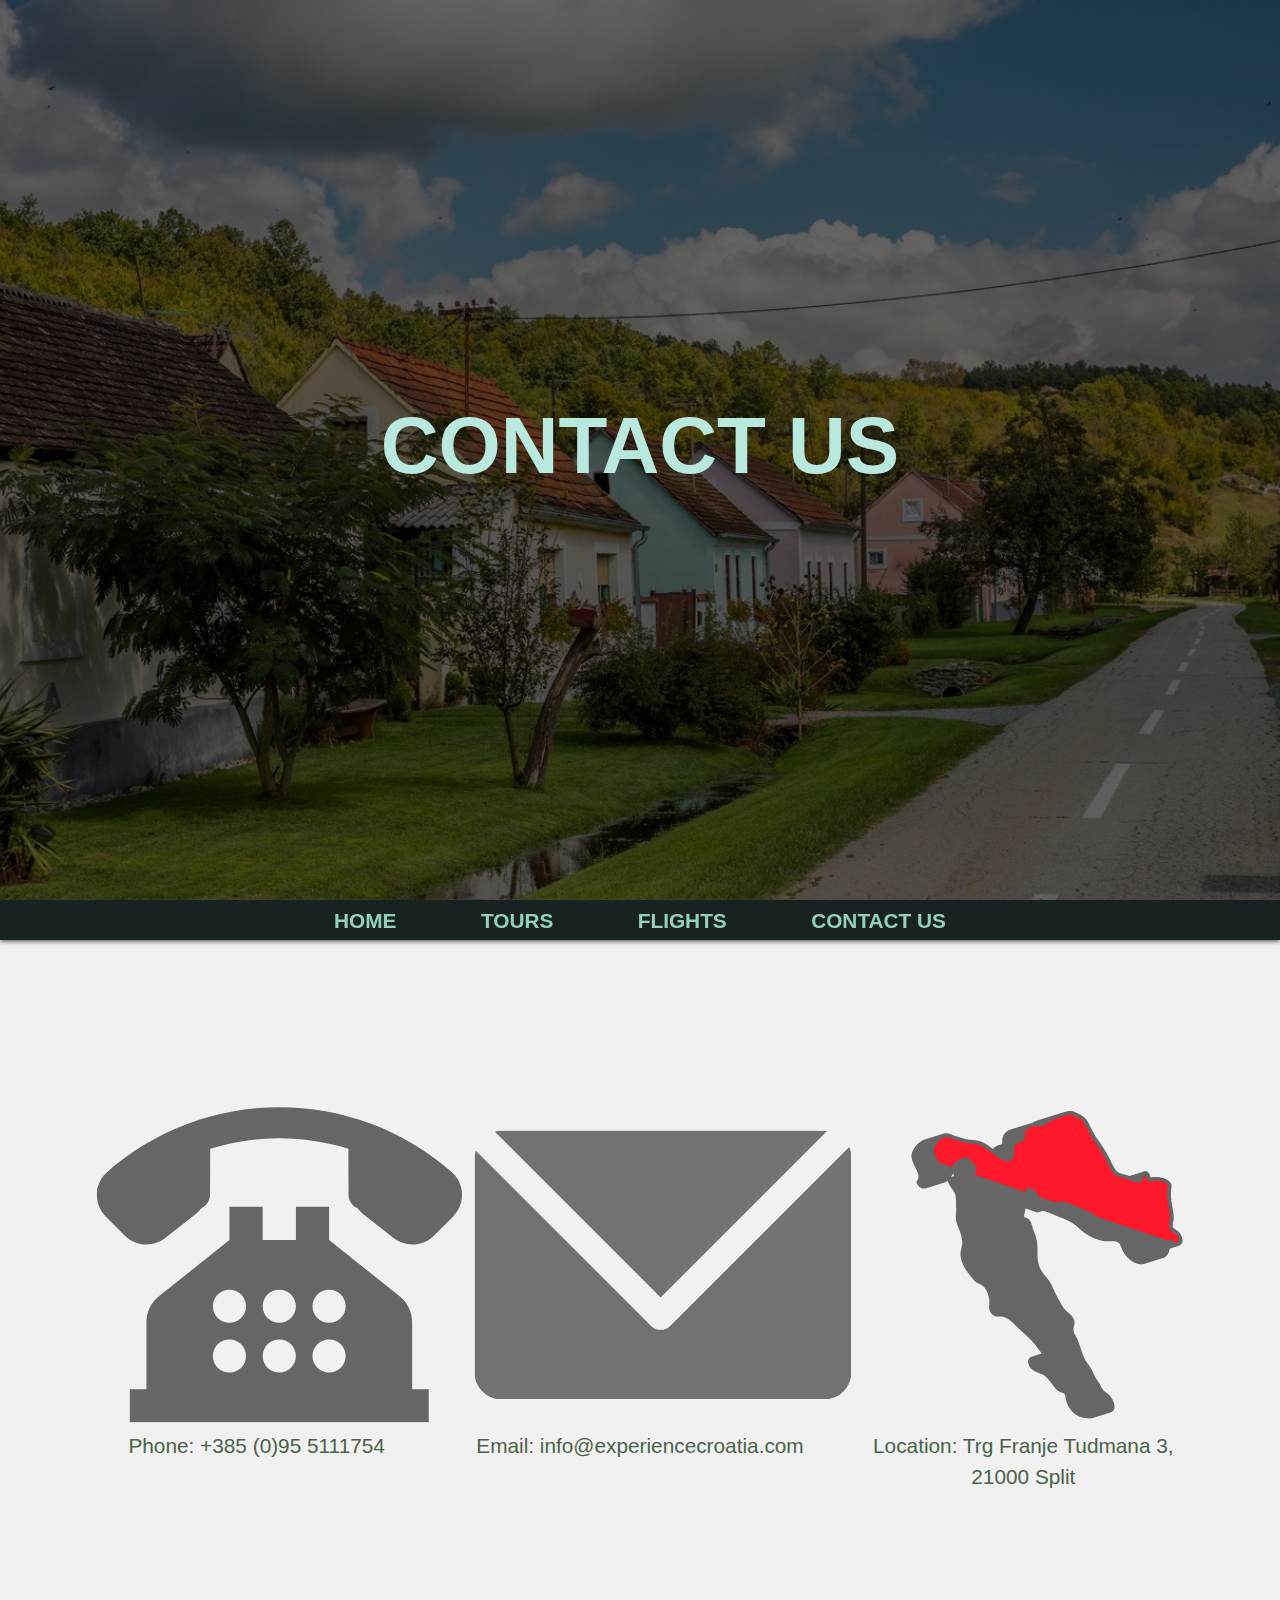
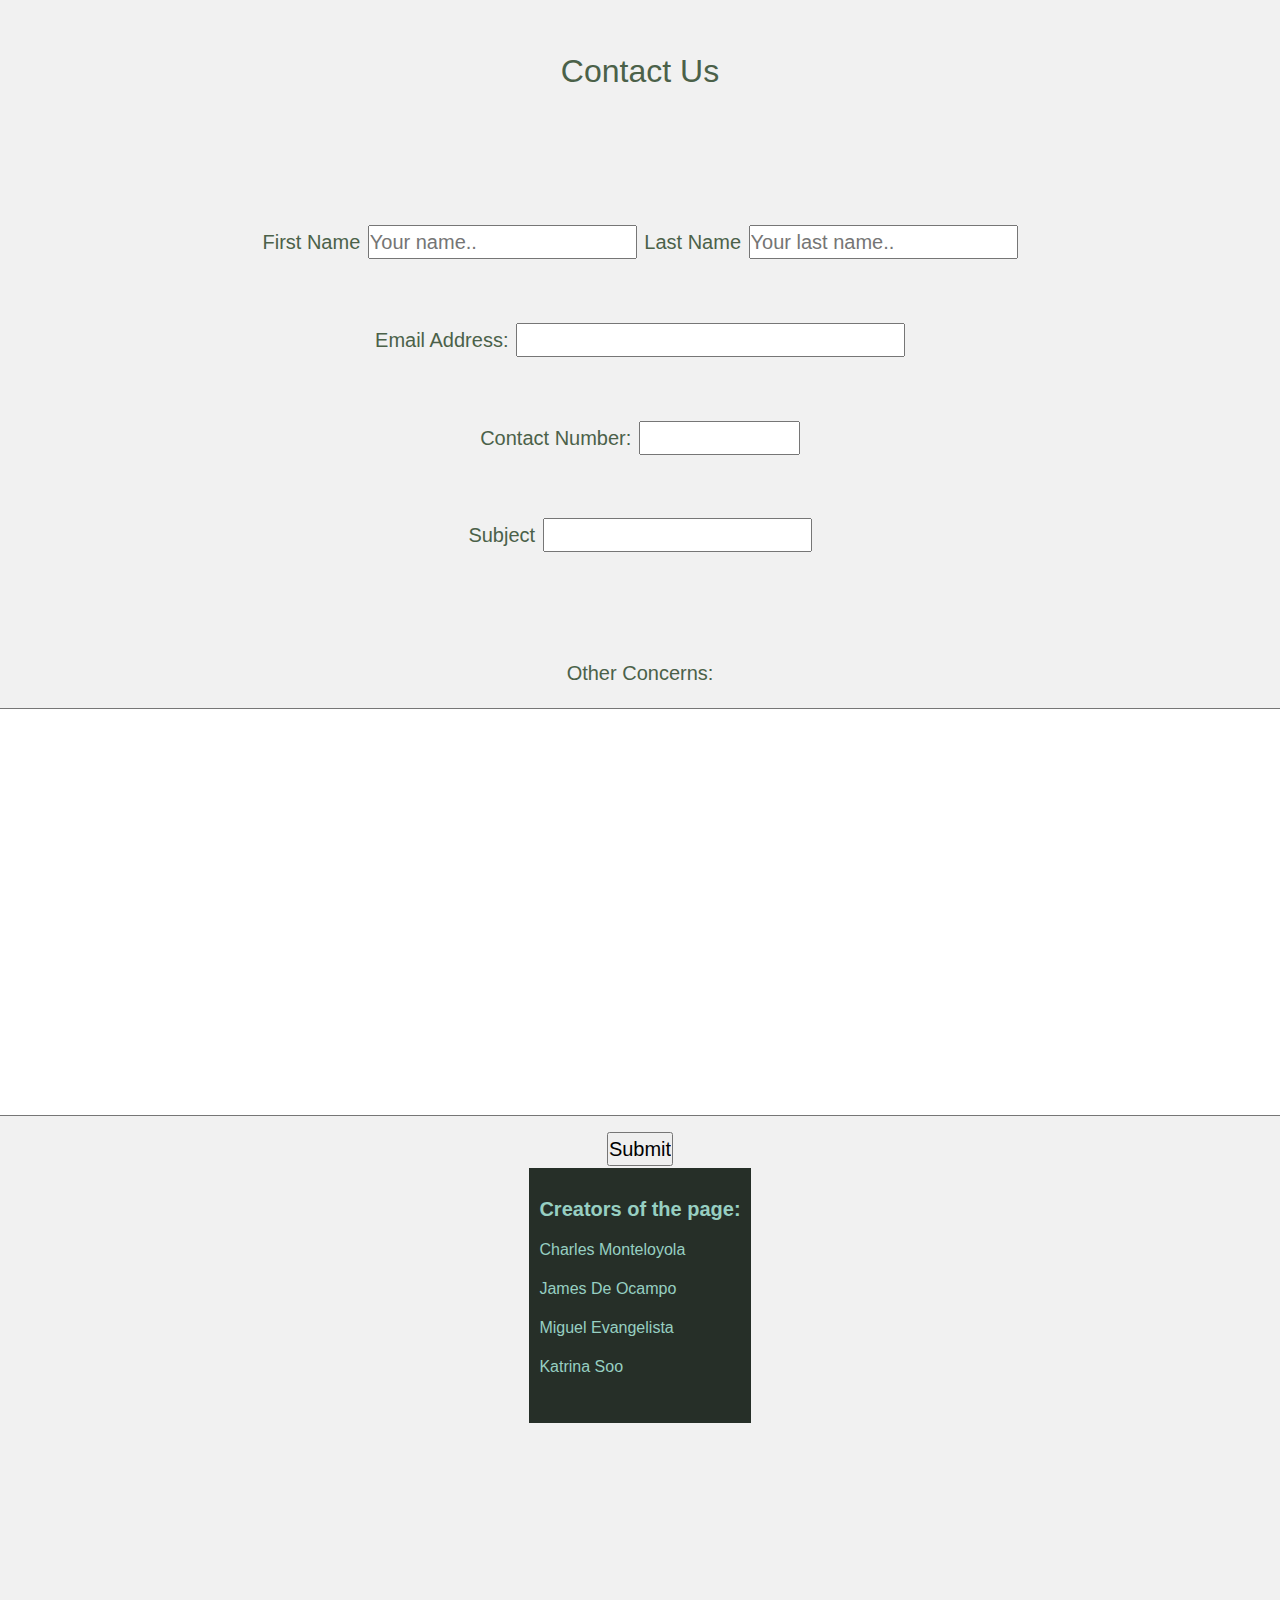
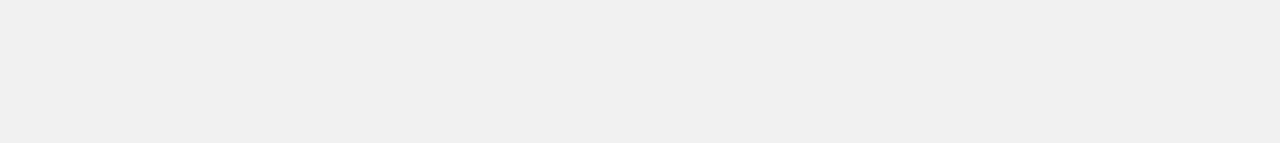
<file: Contact_us.html>
<!DOCTYPE html>
<html lang="en">
<head>
	<title>Contact Us</title>
	<link rel="icon" href="test/icons/flag.png">
	<meta charset="utf-8">
	<meta name="viewport" content="width=device-width, initial-scale=1, shrink-to-fit=no">

   
	<link rel="stylesheet" href="https://stackpath.bootstrapcdn.com/bootstrap/4.3.1/css/bootstrap.min.css" integrity="sha384-ggOyR0iXCbMQv3Xipma34MD+dH/1fQ784/j6cY/iJTQUOhcWr7x9JvoRxT2MZw1T" crossorigin="anonymous">

			<!-- Optional JavaScript -->
	<!-- jQuery first, then Popper.js, then Bootstrap JS -->
	<script src="https://code.jquery.com/jquery-3.3.1.slim.min.js" integrity="sha384-q8i/X+965DzO0rT7abK41JStQIAqVgRVzpbzo5smXKp4YfRvH+8abtTE1Pi6jizo" crossorigin="anonymous"></script>
	<script src="https://cdnjs.cloudflare.com/ajax/libs/popper.js/1.14.7/umd/popper.min.js" integrity="sha384-UO2eT0CpHqdSJQ6hJty5KVphtPhzWj9WO1clHTMGa3JDZwrnQq4sF86dIHNDz0W1" crossorigin="anonymous"></script>
	<script src="https://stackpath.bootstrapcdn.com/bootstrap/4.3.1/js/bootstrap.min.js" integrity="sha384-JjSmVgyd0p3pXB1rRibZUAYoIIy6OrQ6VrjIEaFf/nJGzIxFDsf4x0xIM+B07jRM" crossorigin="anonymous"></script>
	
	<link rel="stylesheet" href="test/stylesheet.css">
	<script type="text/javascript" src="test/myjs.js"></script>
    <style>

		.txtBox {
		font-size: 15px;
		}

		p {
		font-size: 20px;
		text-align: justify;
		text-justify: inter-word;
		}

        form label{
			font-size: 20px;
            margin-bottom: 20px;
            align-items:center;
        }

        form label input{
			font-size: 20px;
            display:block;
            align-items:center;
        }

		form input{
			size: 15px;
			font-size: 20px;
		}
        
         .txtBox{
        position: absolute;
        height: 70px;
        width: 100%;
        bottom: 0;
        background-color: #666666;
        text-decoration: none;
        text-transform: uppercase;
        font-weight: bold;
        color: #ffffff;
        justify-content: center;
        line-height: 125px; 
		 }

		 h4 {
		font-size: 80px;
		font-weight: bold;
		color: #b9e9de;
		}

		.header-img {
    	background-image: url("test/slavonia.jpg");
    	height: 100vh;
    	background-attachment: fixed;
    	background-position: center;
    	background-repeat: no-repeat;
    	background-size: cover;
		}
    </style>

</head>

<body>
	<div class="overlay"></div>
	<div class="header-img">
		<div class="topbox"> 
			<h4>Contact Us</h4>
		</div>
	</div>

	<div class="topnav" id="myTopnav">

		<a href="index.html">Home</a>
		<div class="dropdown">
		  <button class="dropbtn">tours</button>
		  <div class="dropdown-content">
			<a href="CroatiaProper.html">Croatia Proper</a>
			<a href="Dalmatia.html">Dalmatia</a>
			<a href="Istria.html">Istria</a>
			<a href="Slavonia.html">Slavonia</a>
		  </div>
		</div> 
		<a href="flights.html">flights</a>
		<a href="#">contact us</a>
		
		<div class="hidden">
			<button class="hiddenbtn">&#9776;</button>
			<div class="hiddencontent">
				<a href="CroatiaProper.html">Home</a>
				<a href="Dalmatia.html">Tours</a>
				<a href="Istria.html">Flights</a>
				<a href="Slavonia.html">Contact Us</a>
			  </div>
		</div>
		</div>
	  </div>
    <div class="cbox" style="background-color: #f1f1f1;"> 
		<div class="row">
			<div class="col-xl-4 row-margin-10">
				<img src="test/icons/telephone.png" >
				<div class="">Phone: +385 (0)95 5111754 </div>
			</a>
		</div>
		<div class="col-xl-4 row-margin-10">
				<img src="test/icons/email.png">
				<div class=""> Email: info@experiencecroatia.com</div>
			</a>
		</div>
		<div class="col-xl-4 row-margin-10">
				<img src="test/pictures2/croatia.png">
				<div class=""> Location: Trg Franje Tudmana 3, 21000 Split</div>
		</div>
		</div>

    <div class="cbox" style="background-color: #f1f1f1">
    <div align="center">
        <h2 id="#contact">Contact Us</h2>
    </div>
    <br><br><br>
    <form>
        <label for="fname">First Name</label>
        <input type="text" id="fname" name="firstname" placeholder="Your name..">
        <label for="lname">Last Name</label>
        <input type="text" id="lname" name="lastname" placeholder="Your last name..">
        <br><br>
        <label for="email">Email Address:</label>
        <input type="text" id="email" name="email" size="30" maxlength="60">
        <br><br>
        <label for="cnumber">Contact Number:</label>
        <input type="text" id="cnumber" name="cnumber" size="11" maxlength="11">
        <br><br>
        <label for="subj">Subject</label>
        <input type="text" id="subj" name="subject">
        <br><br><br>
        <label for="msg">Other Concerns: </label>
        <br>
        <textarea id="msg" name="message" rows="10" cols="80" ></textarea>
        <input type="submit" value="Submit">
    </form>

	<!--container for footer-->
	<footer class="page-footer">
		<p> 
			<b>Creators of the page:</b>
		</p>
		<p>
			<small><a href="https://sites.google.com/view/cismonteloyola/home" target="_blank">Charles Monteloyola</a></small>
		</p>
		  <p>
			<small><a href="https://sites.google.com/view/jamesfrancisdeocampo" target="_blank">James De Ocampo</a></small>
		</p>
		<p>
			<small><a href="https://sites.google.com/view/ambevangelista/home" target="_blank">Miguel Evangelista</a></small>
		</p>
		<p>
			<small><a href="https://sites.google.com/view/katrinasoo/home?authuser=1" target="_blank">Katrina Soo</a></small>
		</p>
	  </footer>

</body>
</html>
</file>
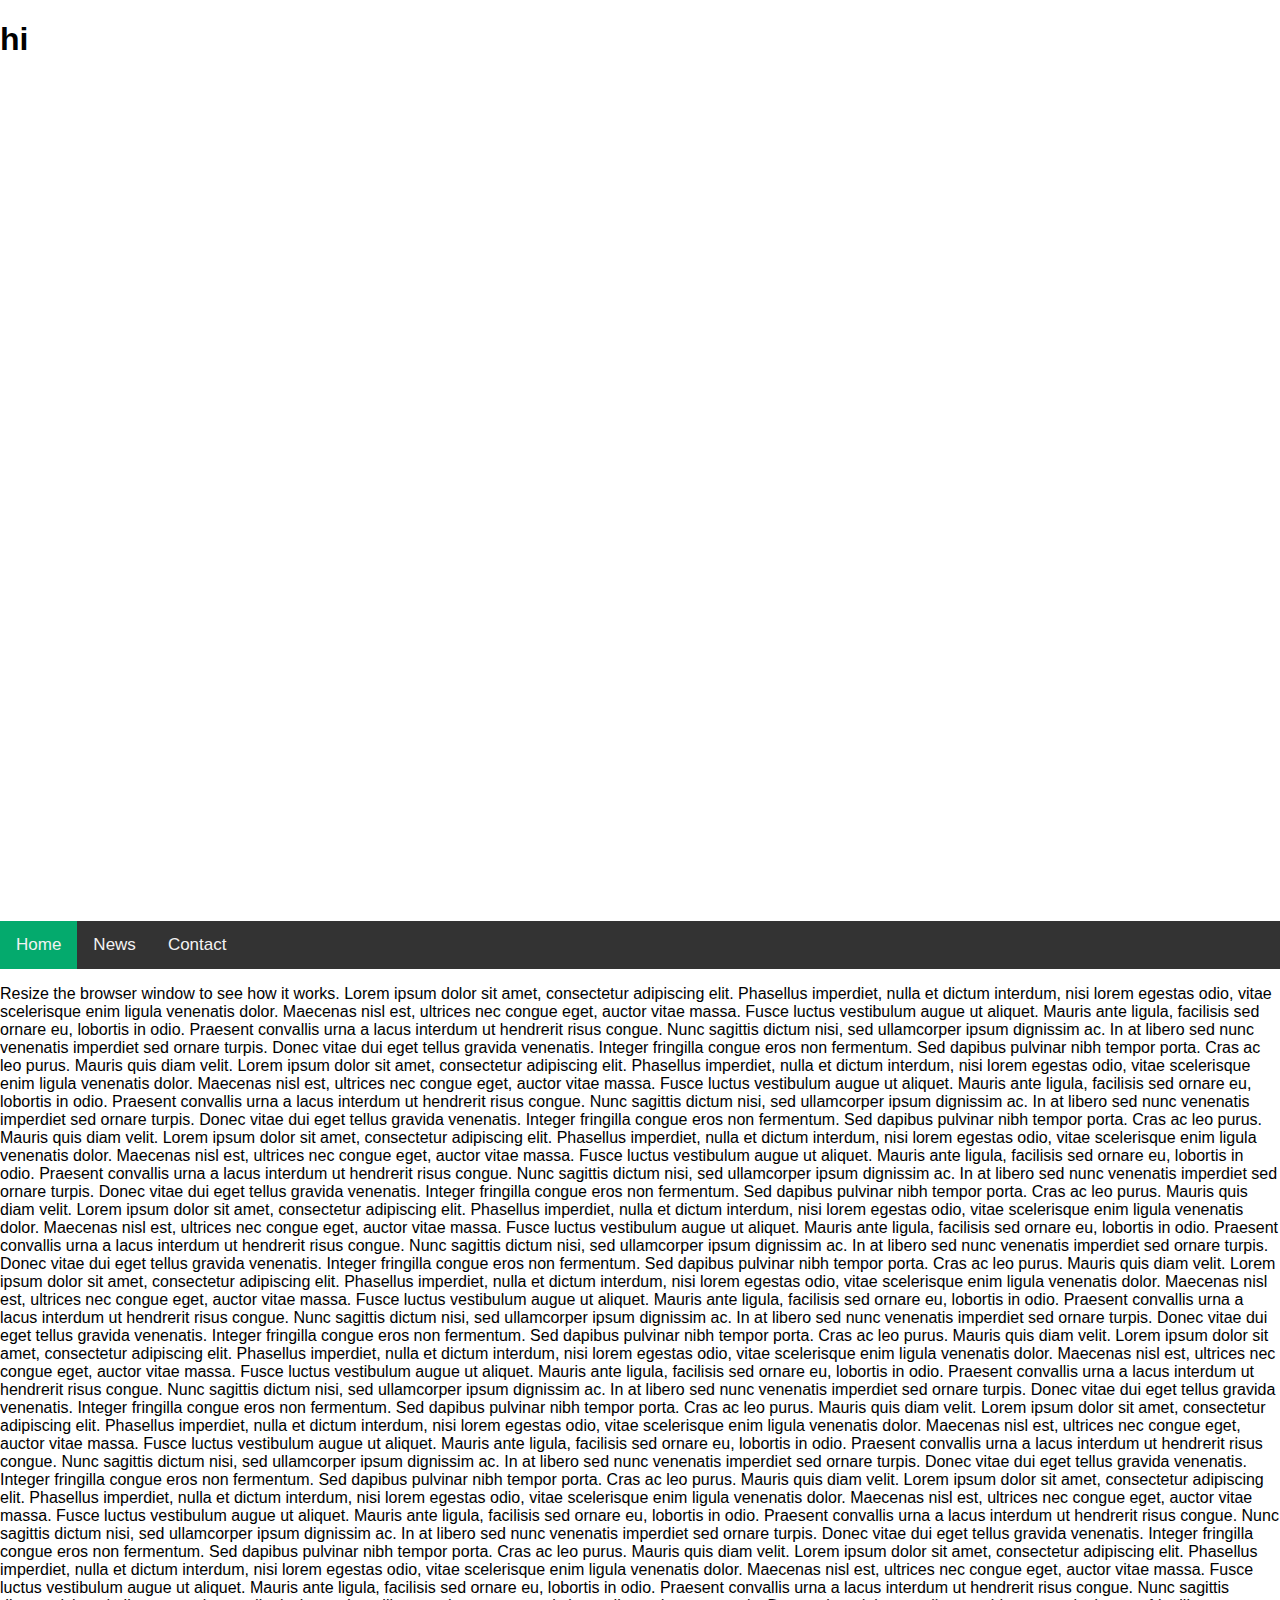
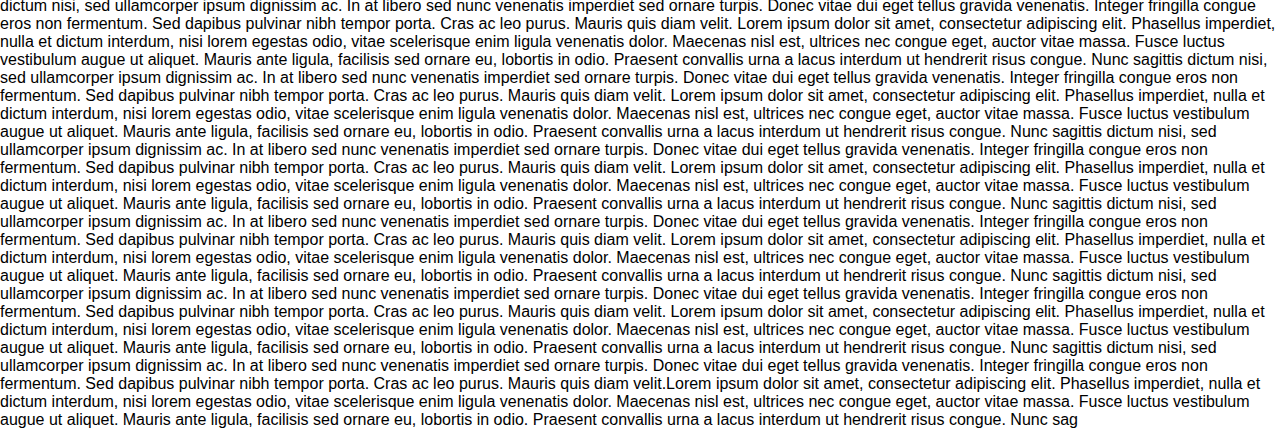
<file: page.html>
<!DOCTYPE html>
<html>
<head>
<meta name="viewport" content="width=device-width, initial-scale=1">
<link rel="stylesheet" href="https://cdnjs.cloudflare.com/ajax/libs/font-awesome/4.7.0/css/font-awesome.min.css">
<style>
body {margin:0;font-family:Arial}

.topnav {
  overflow: auto;
  background-color: #333;
  position: sticky;
  top: 0;
}

.topnav a {
  float: left;
  display: block;
  color: #f2f2f2;
  text-align: center;
  padding: 14px 16px;
  text-decoration: none;
  font-size: 17px;
}

.active {
  background-color: #04AA6D;
  color: white;
}

.dropdown {
  display: none;
}

.dropdown .dropbtn {
  font-size: 17px;    
  border: none;
  outline: none;
  color: white;
  padding: 14px 16px;
  background-color: inherit;
  font-family: inherit;
  margin: 0;
}

.dropdown-content {
  display: none;
  position: absolute;
  background-color: #f9f9f9;
  min-width: 160px;
  box-shadow: 0px 8px 16px 0px rgba(0,0,0,0.2);
  z-index: 1;
}

.dropdown-content a {
  float: none;
  color: black;
  padding: 12px 16px;
  text-decoration: none;
  display: block;
  text-align: left;
}

.topnav a:hover, .dropdown:hover .dropbtn {
  background-color: #555;
  color: white;
}

.dropdown-content a:hover {
  background-color: #ddd;
  color: black;
}

.dropdown:hover .dropdown-content {
  display: block;
}

@media screen and (max-width: 600px) {
  .topnav a:not(:first-child) {
    display: none;
  }
  .dropdown {
    display: block;
    float: right;
    overflow: hidden;
  }
}

@media screen and (max-width: 600px) {
  .topnav.responsive {position: relative;}
  .topnav.responsive.dropdown {
    position: absolute;
    right: 0;
    top: 0;
  }
  .topnav.responsive a {
    float: none;
    display: block;
    text-align: left;
  }

}

.wrapper {
  height: 100vh;
}
</style>
</head>
<body>

<div class="wrapper">
	<header>
		<h1>hi</h1>
	</header>
</div>

<div class="topnav" id="myTopnav">
  <a href="#home" class="active">Home</a>
  <a href="#news">News</a>
  <a href="#contact">Contact</a>
  <div class="dropdown">
    <button class="dropbtn">Dropdown 
      <i class="fa fa-caret-down"></i>
    </button>
    <div class="dropdown-content">
      <a href="#">Link 1</a>
      <a href="#">Link 2</a>
      <a href="#">Link 3</a>
    </div>
  </div> 
</div>

<p>Resize the browser window to see how it works.
     Lorem ipsum dolor sit amet, consectetur adipiscing elit. Phasellus imperdiet, nulla et dictum interdum, nisi lorem egestas odio, vitae scelerisque enim ligula venenatis dolor. Maecenas nisl est, ultrices nec congue eget, auctor vitae massa. Fusce luctus vestibulum augue ut aliquet. Mauris ante ligula, facilisis sed ornare eu, lobortis in odio. Praesent convallis urna a lacus interdum ut hendrerit risus congue. Nunc sagittis dictum nisi, sed ullamcorper ipsum dignissim ac. In at libero sed nunc venenatis imperdiet sed ornare turpis. Donec vitae dui eget tellus gravida venenatis. Integer fringilla congue eros non fermentum. Sed dapibus pulvinar nibh tempor porta. Cras ac leo purus. Mauris quis diam velit. Lorem ipsum dolor sit amet, consectetur adipiscing elit. Phasellus imperdiet, nulla et dictum interdum, nisi lorem egestas odio, vitae scelerisque enim ligula venenatis dolor. Maecenas nisl est, ultrices nec congue eget, auctor vitae massa. Fusce luctus vestibulum augue ut aliquet. Mauris ante ligula, facilisis sed ornare eu, lobortis in odio. Praesent convallis urna a lacus interdum ut hendrerit risus congue. Nunc sagittis dictum nisi, sed ullamcorper ipsum dignissim ac. In at libero sed nunc venenatis imperdiet sed ornare turpis. Donec vitae dui eget tellus gravida venenatis. Integer fringilla congue eros non fermentum. Sed dapibus pulvinar nibh tempor porta. Cras ac leo purus. Mauris quis diam velit. Lorem ipsum dolor sit amet, consectetur adipiscing elit. Phasellus imperdiet, nulla et dictum interdum, nisi lorem egestas odio, vitae scelerisque enim ligula venenatis dolor. Maecenas nisl est, ultrices nec congue eget, auctor vitae massa. Fusce luctus vestibulum augue ut aliquet. Mauris ante ligula, facilisis sed ornare eu, lobortis in odio. Praesent convallis urna a lacus interdum ut hendrerit risus congue. Nunc sagittis dictum nisi, sed ullamcorper ipsum dignissim ac. In at libero sed nunc venenatis imperdiet sed ornare turpis. Donec vitae dui eget tellus gravida venenatis. Integer fringilla congue eros non fermentum. Sed dapibus pulvinar nibh tempor porta. Cras ac leo purus. Mauris quis diam velit. Lorem ipsum dolor sit amet, consectetur adipiscing elit. Phasellus imperdiet, nulla et dictum interdum, nisi lorem egestas odio, vitae scelerisque enim ligula venenatis dolor. Maecenas nisl est, ultrices nec congue eget, auctor vitae massa. Fusce luctus vestibulum augue ut aliquet. Mauris ante ligula, facilisis sed ornare eu, lobortis in odio. Praesent convallis urna a lacus interdum ut hendrerit risus congue. Nunc sagittis dictum nisi, sed ullamcorper ipsum dignissim ac. In at libero sed nunc venenatis imperdiet sed ornare turpis. Donec vitae dui eget tellus gravida venenatis. Integer fringilla congue eros non fermentum. Sed dapibus pulvinar nibh tempor porta. Cras ac leo purus. Mauris quis diam velit. Lorem ipsum dolor sit amet, consectetur adipiscing elit. Phasellus imperdiet, nulla et dictum interdum, nisi lorem egestas odio, vitae scelerisque enim ligula venenatis dolor. Maecenas nisl est, ultrices nec congue eget, auctor vitae massa. Fusce luctus vestibulum augue ut aliquet. Mauris ante ligula, facilisis sed ornare eu, lobortis in odio. Praesent convallis urna a lacus interdum ut hendrerit risus congue. Nunc sagittis dictum nisi, sed ullamcorper ipsum dignissim ac. In at libero sed nunc venenatis imperdiet sed ornare turpis. Donec vitae dui eget tellus gravida venenatis. Integer fringilla congue eros non fermentum. Sed dapibus pulvinar nibh tempor porta. Cras ac leo purus. Mauris quis diam velit. Lorem ipsum dolor sit amet, consectetur adipiscing elit. Phasellus imperdiet, nulla et dictum interdum, nisi lorem egestas odio, vitae scelerisque enim ligula venenatis dolor. Maecenas nisl est, ultrices nec congue eget, auctor vitae massa. Fusce luctus vestibulum augue ut aliquet. Mauris ante ligula, facilisis sed ornare eu, lobortis in odio. Praesent convallis urna a lacus interdum ut hendrerit risus congue. Nunc sagittis dictum nisi, sed ullamcorper ipsum dignissim ac. In at libero sed nunc venenatis imperdiet sed ornare turpis. Donec vitae dui eget tellus gravida venenatis. Integer fringilla congue eros non fermentum. Sed dapibus pulvinar nibh tempor porta. Cras ac leo purus. Mauris quis diam velit. Lorem ipsum dolor sit amet, consectetur adipiscing elit. Phasellus imperdiet, nulla et dictum interdum, nisi lorem egestas odio, vitae scelerisque enim ligula venenatis dolor. Maecenas nisl est, ultrices nec congue eget, auctor vitae massa. Fusce luctus vestibulum augue ut aliquet. Mauris ante ligula, facilisis sed ornare eu, lobortis in odio. Praesent convallis urna a lacus interdum ut hendrerit risus congue. Nunc sagittis dictum nisi, sed ullamcorper ipsum dignissim ac. In at libero sed nunc venenatis imperdiet sed ornare turpis. Donec vitae dui eget tellus gravida venenatis. Integer fringilla congue eros non fermentum. Sed dapibus pulvinar nibh tempor porta. Cras ac leo purus. Mauris quis diam velit. Lorem ipsum dolor sit amet, consectetur adipiscing elit. Phasellus imperdiet, nulla et dictum interdum, nisi lorem egestas odio, vitae scelerisque enim ligula venenatis dolor. Maecenas nisl est, ultrices nec congue eget, auctor vitae massa. Fusce luctus vestibulum augue ut aliquet. Mauris ante ligula, facilisis sed ornare eu, lobortis in odio. Praesent convallis urna a lacus interdum ut hendrerit risus congue. Nunc sagittis dictum nisi, sed ullamcorper ipsum dignissim ac. In at libero sed nunc venenatis imperdiet sed ornare turpis. Donec vitae dui eget tellus gravida venenatis. Integer fringilla congue eros non fermentum. Sed dapibus pulvinar nibh tempor porta. Cras ac leo purus. Mauris quis diam velit. Lorem ipsum dolor sit amet, consectetur adipiscing elit. Phasellus imperdiet, nulla et dictum interdum, nisi lorem egestas odio, vitae scelerisque enim ligula venenatis dolor. Maecenas nisl est, ultrices nec congue eget, auctor vitae massa. Fusce luctus vestibulum augue ut aliquet. Mauris ante ligula, facilisis sed ornare eu, lobortis in odio. Praesent convallis urna a lacus interdum ut hendrerit risus congue. Nunc sagittis dictum nisi, sed ullamcorper ipsum dignissim ac. In at libero sed nunc venenatis imperdiet sed ornare turpis. Donec vitae dui eget tellus gravida venenatis. Integer fringilla congue eros non fermentum. Sed dapibus pulvinar nibh tempor porta. Cras ac leo purus. Mauris quis diam velit. Lorem ipsum dolor sit amet, consectetur adipiscing elit. Phasellus imperdiet, nulla et dictum interdum, nisi lorem egestas odio, vitae scelerisque enim ligula venenatis dolor. Maecenas nisl est, ultrices nec congue eget, auctor vitae massa. Fusce luctus vestibulum augue ut aliquet. Mauris ante ligula, facilisis sed ornare eu, lobortis in odio. Praesent convallis urna a lacus interdum ut hendrerit risus congue. Nunc sagittis dictum nisi, sed ullamcorper ipsum dignissim ac. In at libero sed nunc venenatis imperdiet sed ornare turpis. Donec vitae dui eget tellus gravida venenatis. Integer fringilla congue eros non fermentum. Sed dapibus pulvinar nibh tempor porta. Cras ac leo purus. Mauris quis diam velit. Lorem ipsum dolor sit amet, consectetur adipiscing elit. Phasellus imperdiet, nulla et dictum interdum, nisi lorem egestas odio, vitae scelerisque enim ligula venenatis dolor. Maecenas nisl est, ultrices nec congue eget, auctor vitae massa. Fusce luctus vestibulum augue ut aliquet. Mauris ante ligula, facilisis sed ornare eu, lobortis in odio. Praesent convallis urna a lacus interdum ut hendrerit risus congue. Nunc sagittis dictum nisi, sed ullamcorper ipsum dignissim ac. In at libero sed nunc venenatis imperdiet sed ornare turpis. Donec vitae dui eget tellus gravida venenatis. Integer fringilla congue eros non fermentum. Sed dapibus pulvinar nibh tempor porta. Cras ac leo purus. Mauris quis diam velit. Lorem ipsum dolor sit amet, consectetur adipiscing elit. Phasellus imperdiet, nulla et dictum interdum, nisi lorem egestas odio, vitae scelerisque enim ligula venenatis dolor. Maecenas nisl est, ultrices nec congue eget, auctor vitae massa. Fusce luctus vestibulum augue ut aliquet. Mauris ante ligula, facilisis sed ornare eu, lobortis in odio. Praesent convallis urna a lacus interdum ut hendrerit risus congue. Nunc sagittis dictum nisi, sed ullamcorper ipsum dignissim ac. In at libero sed nunc venenatis imperdiet sed ornare turpis. Donec vitae dui eget tellus gravida venenatis. Integer fringilla congue eros non fermentum. Sed dapibus pulvinar nibh tempor porta. Cras ac leo purus. Mauris quis diam velit. Lorem ipsum dolor sit amet, consectetur adipiscing elit. Phasellus imperdiet, nulla et dictum interdum, nisi lorem egestas odio, vitae scelerisque enim ligula venenatis dolor. Maecenas nisl est, ultrices nec congue eget, auctor vitae massa. Fusce luctus vestibulum augue ut aliquet. Mauris ante ligula, facilisis sed ornare eu, lobortis in odio. Praesent convallis urna a lacus interdum ut hendrerit risus congue. Nunc sagittis dictum nisi, sed ullamcorper ipsum dignissim ac. In at libero sed nunc venenatis imperdiet sed ornare turpis. Donec vitae dui eget tellus gravida venenatis. Integer fringilla congue eros non fermentum. Sed dapibus pulvinar nibh tempor porta. Cras ac leo purus. Mauris quis diam velit. Lorem ipsum dolor sit amet, consectetur adipiscing elit. Phasellus imperdiet, nulla et dictum interdum, nisi lorem egestas odio, vitae scelerisque enim ligula venenatis dolor. Maecenas nisl est, ultrices nec congue eget, auctor vitae massa. Fusce luctus vestibulum augue ut aliquet. Mauris ante ligula, facilisis sed ornare eu, lobortis in odio. Praesent convallis urna a lacus interdum ut hendrerit risus congue. Nunc sagittis dictum nisi, sed ullamcorper ipsum dignissim ac. In at libero sed nunc venenatis imperdiet sed ornare turpis. Donec vitae dui eget tellus gravida venenatis. Integer fringilla congue eros non fermentum. Sed dapibus pulvinar nibh tempor porta. Cras ac leo purus. Mauris quis diam velit.Lorem ipsum dolor sit amet, consectetur adipiscing elit. Phasellus imperdiet, nulla et dictum interdum, nisi lorem egestas odio, vitae scelerisque enim ligula venenatis dolor. Maecenas nisl est, ultrices nec congue eget, auctor vitae massa. Fusce luctus vestibulum augue ut aliquet. Mauris ante ligula, facilisis sed ornare eu, lobortis in odio. Praesent convallis urna a lacus interdum ut hendrerit risus congue. Nunc sag</p>


</body>
</html>
</file>
<file: test/stylesheet.css>
* {
    margin: 0;
    padding: 0;
    font-family: Arial, Helvetica, sans-serif;
}

html{
    scroll-behavior: smooth;
}

/*=========================================*/
.topnav {
    position: sticky;
      background-color: #182221;
      top:0;
      height: 40px;
    text-align: center;
        justify-content: center;
        z-index: 999;
        box-shadow: 0px 1px 5px  #464646;
    }
    
    .topnav a {
        display: inline-block;
        color: #92d1c2;
        text-align: center;
        padding: 5px 40px;
        text-decoration: none;
        text-transform: uppercase;
        font-weight: bold;
        font-size: 1.3em;
    }
    
    .hidden {
        margin: 0 auto;
        display: none;
    }

    .hidden .hiddenbtn {
         font-size: 1.3em;    
          text-transform: uppercase;
          font-weight: bold;
          border: none;
          outline: none;
          color: #92d1c2;
          padding: 5px 40px;
          background-color: inherit;
          font-family: inherit;
          margin: 0;
    }

    .hiddencontent {
        display: none;
        position: absolute;
        background-color: #f9f9f9;
        min-width: 160px;
        box-shadow: 0px 8px 16px 0px rgba(0,0,0,0.2);
        z-index: 1;
    }

    .hiddencontent a {
        color: black;
        padding: 12px 16px;
        text-decoration: none;
        display: block;
        text-align: center;
        font-size: 1rem;
      }

    .dropdown {
          margin: 0 auto;
        display: inline-block;
    }
    
    .dropdown .dropbtn {
        font-size: 1.3em;    
        text-transform: uppercase;
        font-weight: bold;
        border: none;
        outline: none;
        color: #92d1c2;
        padding: 5px 40px;
        background-color: inherit;
        font-family: inherit;
        margin: 0;
    }
    
    .dropdown-content {
      display: none;
      position: absolute;
      background-color: rgb(203, 224, 214);
      min-width: 160px;
      box-shadow: 0px 8px 16px 0px rgba(0,0,0,0.2);
      z-index: 1;
    }
    
    .dropdown-content a {
      color: #262f28;
      padding: 12px 16px;
      text-decoration: none;
      display: block;
      text-align: center;
      font-size: 1rem;
    }
    
    
    .topnav a:hover, .dropdown:hover .dropbtn {
        color: #e0e0e0;
    }
    
    .dropdown-content a:hover {
      color: #72936e;
    }
    
    .dropdown:hover .dropdown-content {
      display: block;
    }

/*~~~~~~~~~~~~~~~~~~~~~~~~~~~~~~~~~~~~~~~~*/


    @media screen and (max-width: 800px) {
    .topnav a, .dropdown .dropbtn {
        display: none;
    }
    .hidden {
        display: inline-block;
    }
    .hidden:hover .hiddencontent {
        display: block;
    }

    .hiddencontent a:hover {
        background-color: #ddd;
        color: black;
      }

    .hidden:hover .hiddenbtn {
        color: #e0e0e0;
    }
}


/*=========================================*/
.box{
    height: 100vh;	
}
.topbox {
    position: relative;
    display: flex;
    justify-content: center;
    align-items: center;
    text-align: center;
    height: 100%;
    text-decoration: none;
    font-size: 5rem!important;
    color: #b9e9de;
    text-transform: uppercase;
    font-weight: bold;
}
.header-img {
    background-image: url('pictures/homepage/croatiabg.jpg');
    height: 100vh;
    background-attachment: fixed;
    background-position: center;
    background-repeat: no-repeat;
    background-size: cover;
}
.overlay {
    position:absolute;
    height: 100%;
    width: 100%;
    opacity: 0.6;
    background-color: #000;
}

.paralax {
    margin: 0;
    padding: 0%;
}
.paralaximg {
    background-image: url('pictures/diocletain/diocletian4.jpg');
    background-attachment: fixed;
    background-position: center;
    background-repeat: no-repeat;
    background-size: cover;
    height: 100%;
    position: relative;
}

.mybox{
    place-items: center;
    justify-content: center;
    text-align: center;
    height: 100vh;
    color: #406063;
    background-color: #97cfc2;
}

.mybox-textbox {
    font-size:calc(13px + 1vw);
    text-align: center;
    color: #406063;
    padding: 10rem 5rem calc(10px + 10vw) 5rem;
}

.mybox img{
    height: 350px;
    width: auto;
}

.spanbox{
    bottom: 0;
    transform: rotateZ(90deg);
}

.spanbox a{
    text-decoration: none;
    font-size: 3em !important;
}

.cbox{
    place-items: center;
    justify-content: center;
    text-align: center;
    padding: 10rem 5rem;
    height: 100%;
    color: #4b6149;
    font-size: 1.3em;
}

.border {
    position: absolute;
    background-color: #182221;
    height: 40px;
    width: 100%;
    outline: #182221;
    border: #182221;
    z-index: 99;
}

.imagemapbox {
    background-color: #72936e;
    align-items: center;
    text-align: center;
    padding: 0 ;
}

.imagemapbox img {
    width: 50vw;
}

.image-container {
    display: inline-block;
    position: relative;
    width: 400px;
}

.image {
    display: block;
    width: 100%;
    height: auto;
}

.image-overlay {
    position: absolute;
    bottom: 100%;
    left: 0;
    right: 0;
    background-color: #97cfc2;
    overflow: hidden;
    width: 100%;
    height:0;
    transition: .5s ease;
}

.image-container:hover .image-overlay {
    bottom: 0;
    height: 100%;
}

.overlay-text {
    color: white;
    font-size: 20px;
    position: absolute;
    top: 50%;
    left: 50%;
    -webkit-transform: translate(-50%, -50%);
    -ms-transform: translate(-50%, -50%);
    transform: translate(-50%, -50%);
    text-align: center;
}

.bottombox{
  place-items: center;
  text-align: center;
  padding: 10rem 0;
  background-color: #262f28;
  color: #b9e9de;
  text-transform: capitalize;
}

.bottombox img{
  height: 50px;
  width: auto;
}

.table td, .table th{
    border-color: #97cfc2;
    padding: 20px 0;
}

/*===================================================================*/ 
.boxincarousel{
    position: absolute;
    border-style: solid;
    min-height: 300px;
    min-width: 300px;
    border-color: #b9e9de;
    z-index: 99;
    padding: 0;
}

.textinbox{
    position: relative;
    text-align: justify;
    color: #b9e9de;
    margin: 1rem;
}

.carousel-item {
    height: 100vh;
    min-height: 350px;
    background: no-repeat center center scroll;
    -webkit-background-size: cover;
    -moz-background-size: cover;
    -o-background-size: cover;
    background-size: cover;
  }

  .carousel-item img {
      position: absolute;
      height: 100%;
      width: 100%;
      object-fit: cover;
  }

  .carouseloverlay {
    position: relative;
    object-fit: cover;
    height: 100vh;
    width: 100vw;
    opacity: 0.7;
    background-color: #000000;
}

.carousel-titles{
    position: absolute;
    z-index: 99;
    top: 0;
    padding: 4rem 4rem;
    text-align: left;
    font-size:calc(25px + 1.5vw);
    width: 100vw;
    color: #b9e9de;
    text-transform: uppercase;
    font-weight: bolder;
}

.learnmore {
    position: absolute;
    height: 50px;
    width: 100%;
    border-top: solid;
    border-color: #b9e9de;
    text-align: center;
    padding: 10px;
    z-index: 99;
    bottom: 0;
}

.learnmore a {
    color: #b9e9de;
    text-transform: uppercase;
    text-decoration: none;
}

@media screen and (max-width: 600px) {
    .carousel-titles{
         text-align: center;
    }
}
/*===================================================================*/ 
.card {
    background-color: #79bbab;
    border-style: none;
    padding: 0;
}

.page-footer {
    font-size: 16px;
    line-height: normal;
    text-align: center;
    padding: 30px 10px;
    text-decoration: none;
    background-color: #262f28;
    color: #97cfc2;
  }
  
.page-footer span {
    color: var(--red);
}
.page-footer small a {
    text-decoration: none;
    color: #97cfc2;
}
</file>
